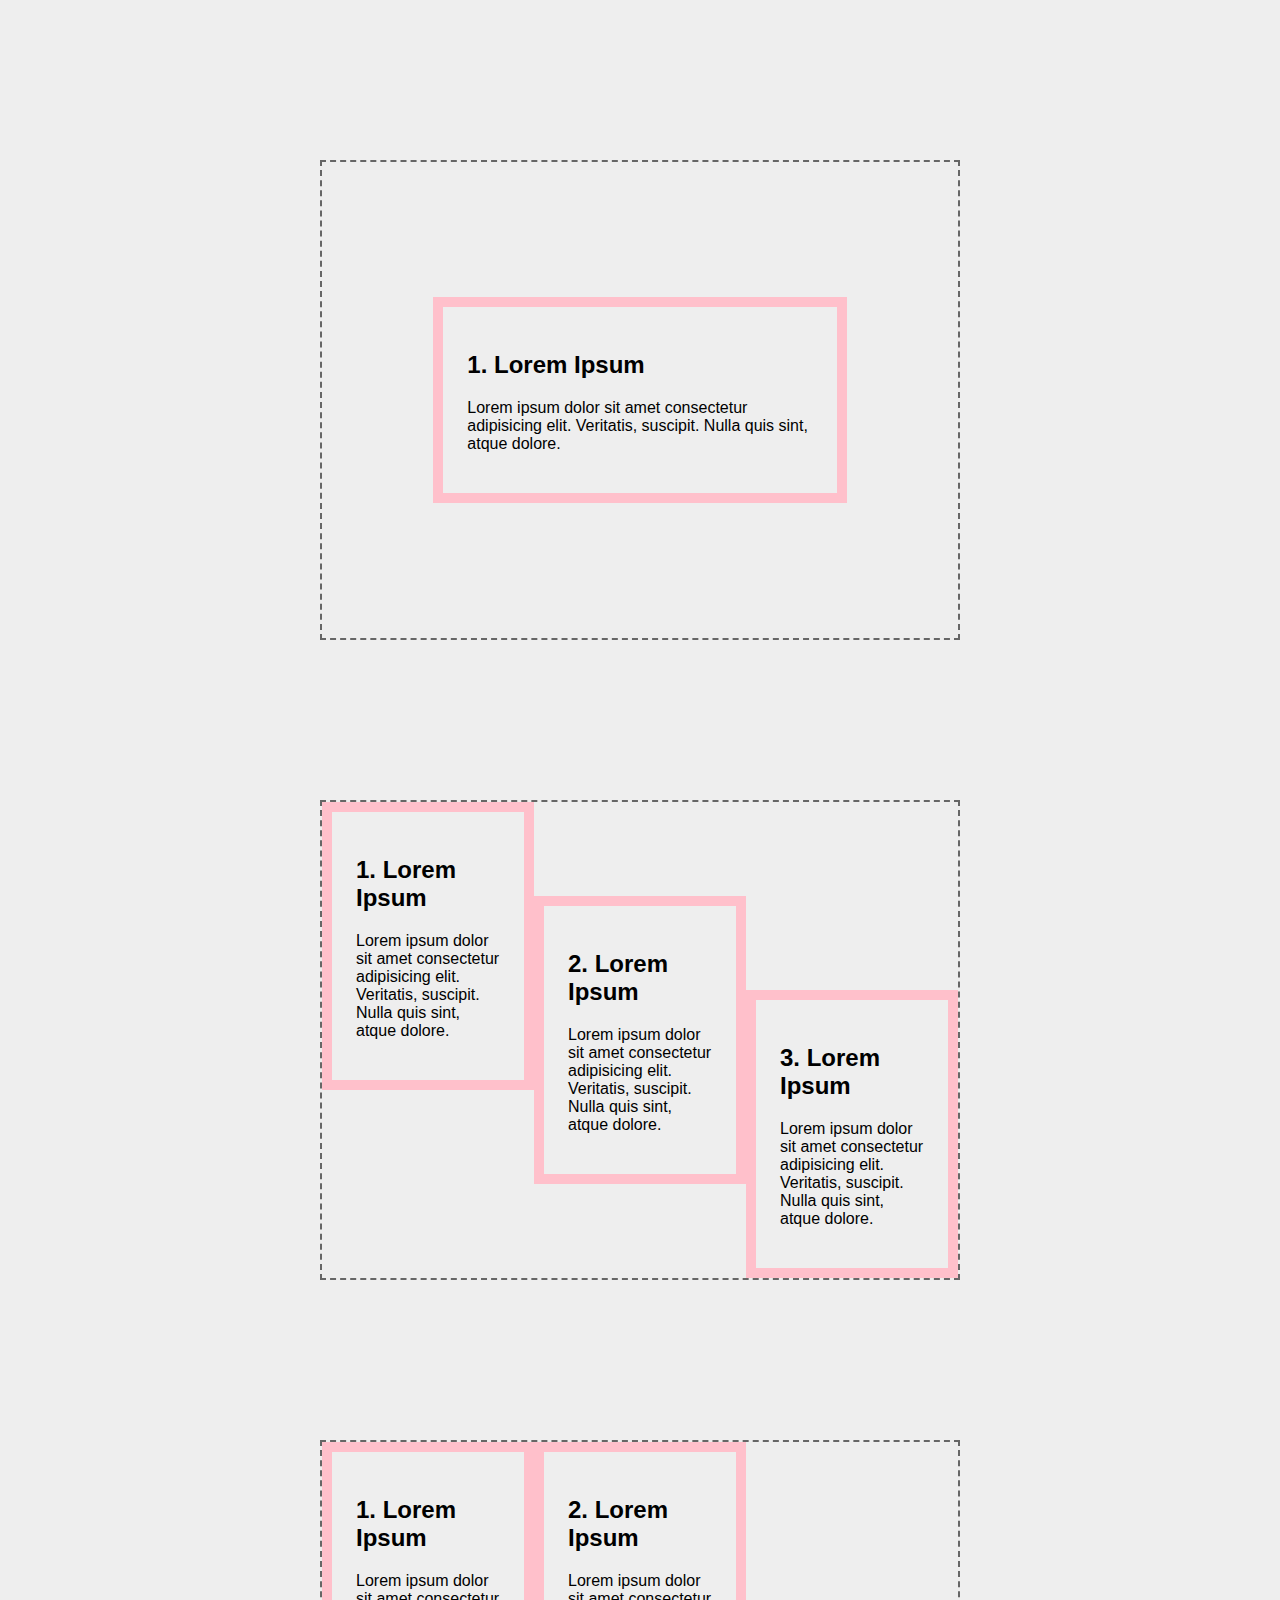
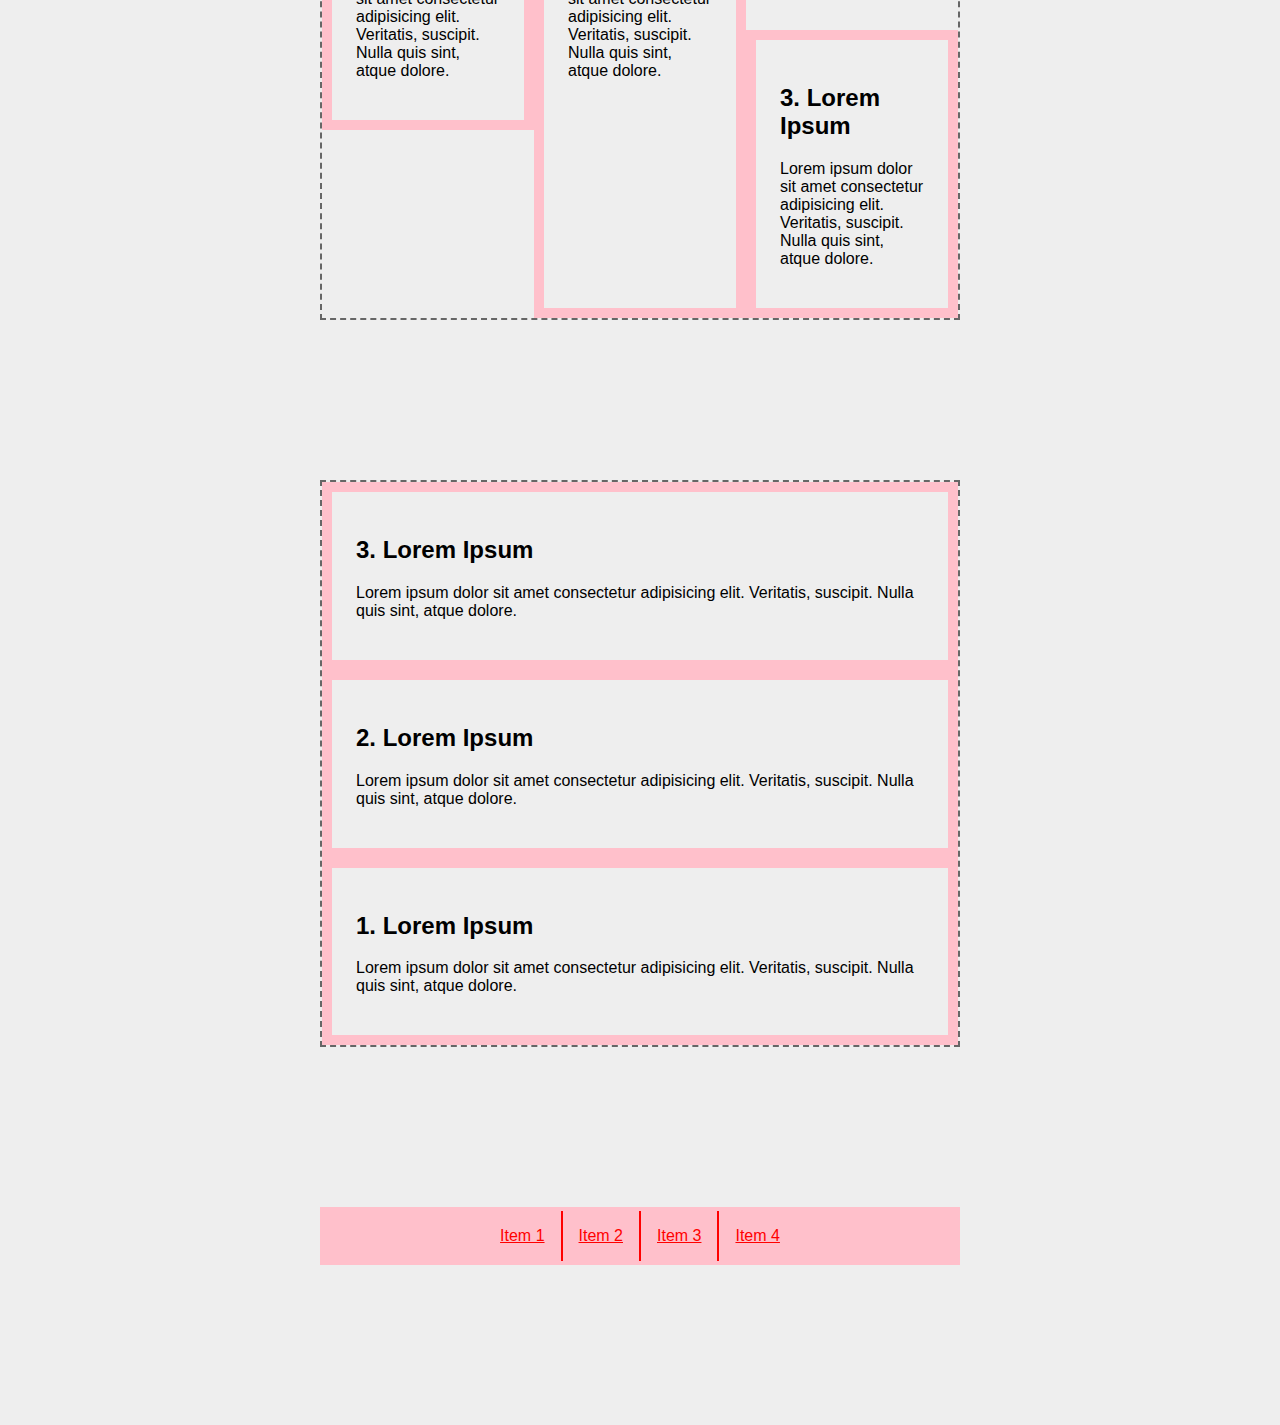
<file: index.html>
<!DOCTYPE html>
<html lang="en">
<head>
  <meta charset="UTF-8">
  <meta name="viewport" content="width=device-width, initial-scale=1.0">
  <title>CSS flexbox</title>
  <link rel="stylesheet" href="style.css">
</head>

<body class="center">

  <div class="wrapper">

    <!-- centering-1.png -->
    <section class="centering-container center">
      <article class="centering-item">
        <h2>1. Lorem Ipsum</h2>
        <p>Lorem ipsum dolor sit amet consectetur adipisicing elit. Veritatis, suscipit. Nulla quis sint, atque dolore.</p>
      </article>
    </section>

    <!-- centering-2.png -->
    <section class="centering-container center">
      <article class="centering-item align-start">
        <h2>1. Lorem Ipsum</h2>
        <p>Lorem ipsum dolor sit amet consectetur adipisicing elit. Veritatis, suscipit. Nulla quis sint, atque dolore.</p>
      </article>
      <article class="centering-item">
        <h2>2. Lorem Ipsum</h2>
        <p>Lorem ipsum dolor sit amet consectetur adipisicing elit. Veritatis, suscipit. Nulla quis sint, atque dolore.</p>
      </article>
      <article class="centering-item align-end">
        <h2>3. Lorem Ipsum</h2>
        <p>Lorem ipsum dolor sit amet consectetur adipisicing elit. Veritatis, suscipit. Nulla quis sint, atque dolore.</p>
      </article>
    </section>

    <!-- centering-3.png -->
    <section class="centering-container center">
      <article class="centering-item align-start">
        <h2>1. Lorem Ipsum</h2>
        <p>Lorem ipsum dolor sit amet consectetur adipisicing elit. Veritatis, suscipit. Nulla quis sint, atque dolore.</p>
      </article>
      <article class="centering-item align-stretch">
        <h2>2. Lorem Ipsum</h2>
        <p>Lorem ipsum dolor sit amet consectetur adipisicing elit. Veritatis, suscipit. Nulla quis sint, atque dolore.</p>
      </article>
      <article class="centering-item align-end">
        <h2>3. Lorem Ipsum</h2>
        <p>Lorem ipsum dolor sit amet consectetur adipisicing elit. Veritatis, suscipit. Nulla quis sint, atque dolore.</p>
      </article>
    </section>

    <!-- centering-4.png -->
    <section class="centering-container column">
      <article class="centering-item">
        <h2>1. Lorem Ipsum</h2>
        <p>Lorem ipsum dolor sit amet consectetur adipisicing elit. Veritatis, suscipit. Nulla quis sint, atque dolore.</p>
      </article>
      <article class="centering-item">
        <h2>2. Lorem Ipsum</h2>
        <p>Lorem ipsum dolor sit amet consectetur adipisicing elit. Veritatis, suscipit. Nulla quis sint, atque dolore.</p>
      </article>
      <article class="centering-item">
        <h2>3. Lorem Ipsum</h2>
        <p>Lorem ipsum dolor sit amet consectetur adipisicing elit. Veritatis, suscipit. Nulla quis sint, atque dolore.</p>
      </article>
    </section>

    <!-- navigation-1.png -->
    <section>
      <nav class="navigation">
        <ul class="navigation-list">
          <li class="navigation-item"><a class="navigation-link" href="#">Item 1</a></li>
          <li class="navigation-item"><a class="navigation-link" href="#">Item 2</a></li>
          <li class="navigation-item"><a class="navigation-link" href="#">Item 3</a></li>
          <li class="navigation-item"><a class="navigation-link" href="#">Item 4</a></li>
        </ul>
      </nav>
    </section>


  </div>

</body>

</html>
</file>
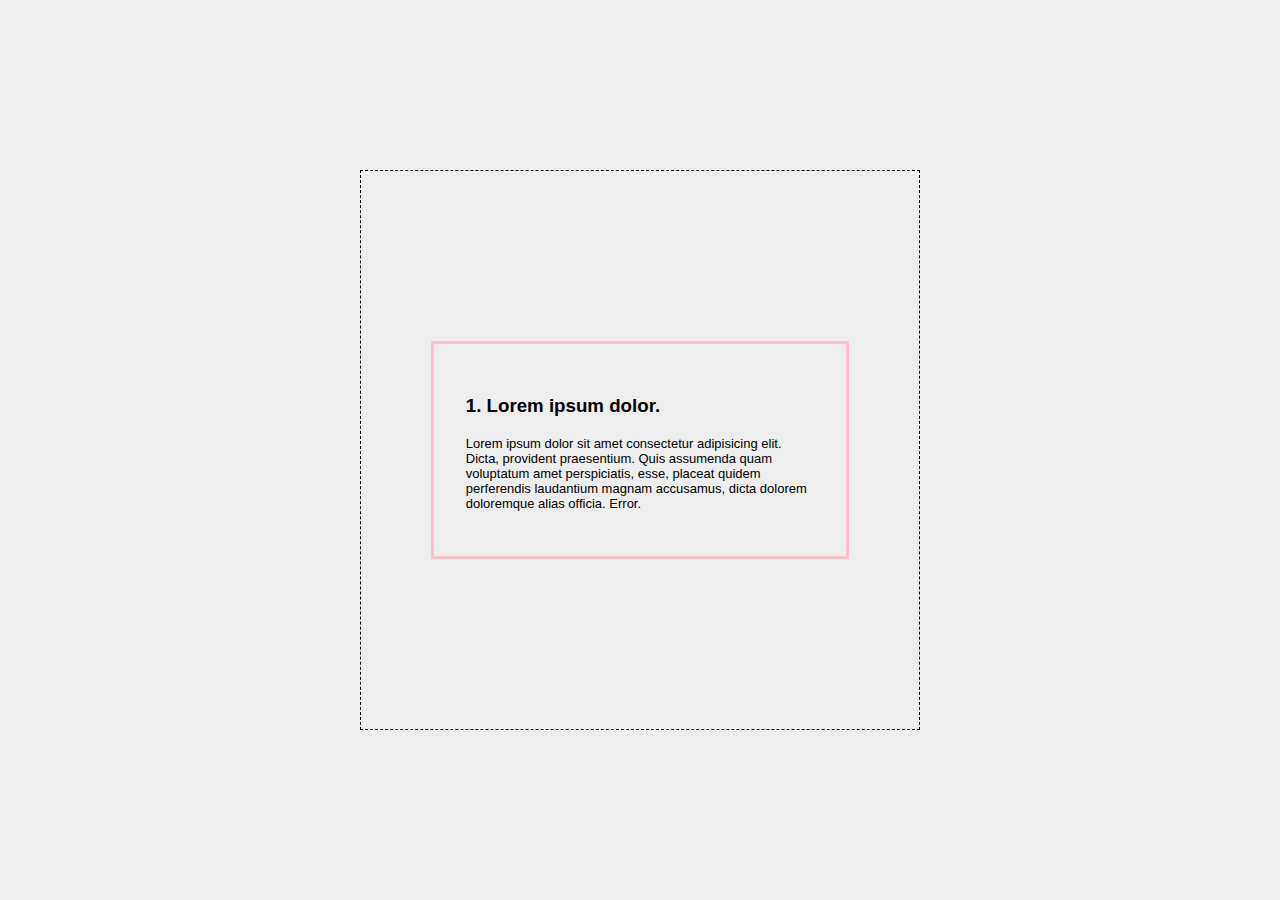
<file: centering/centering-1.html>
<!DOCTYPE html>
<html lang="en">

<head>
  <meta charset="UTF-8">
  <meta name="viewport" content="width=device-width, initial-scale=1.0">
  <title>Centering 1</title>
  <link rel="stylesheet" href="centering.css">
</head>

<body>

  <section class="main">
    <div class="wrapper-1">
      <div class="content">
        <h3>1. Lorem ipsum dolor.</h3>
        <p> Lorem ipsum dolor sit amet consectetur adipisicing elit. Dicta, provident praesentium. Quis assumenda quam
          voluptatum amet perspiciatis, esse, placeat quidem perferendis laudantium magnam accusamus, dicta dolorem
          doloremque alias officia. Error.</p>
      </div>
    </div>
  </section>



</body>

</html>
</file>
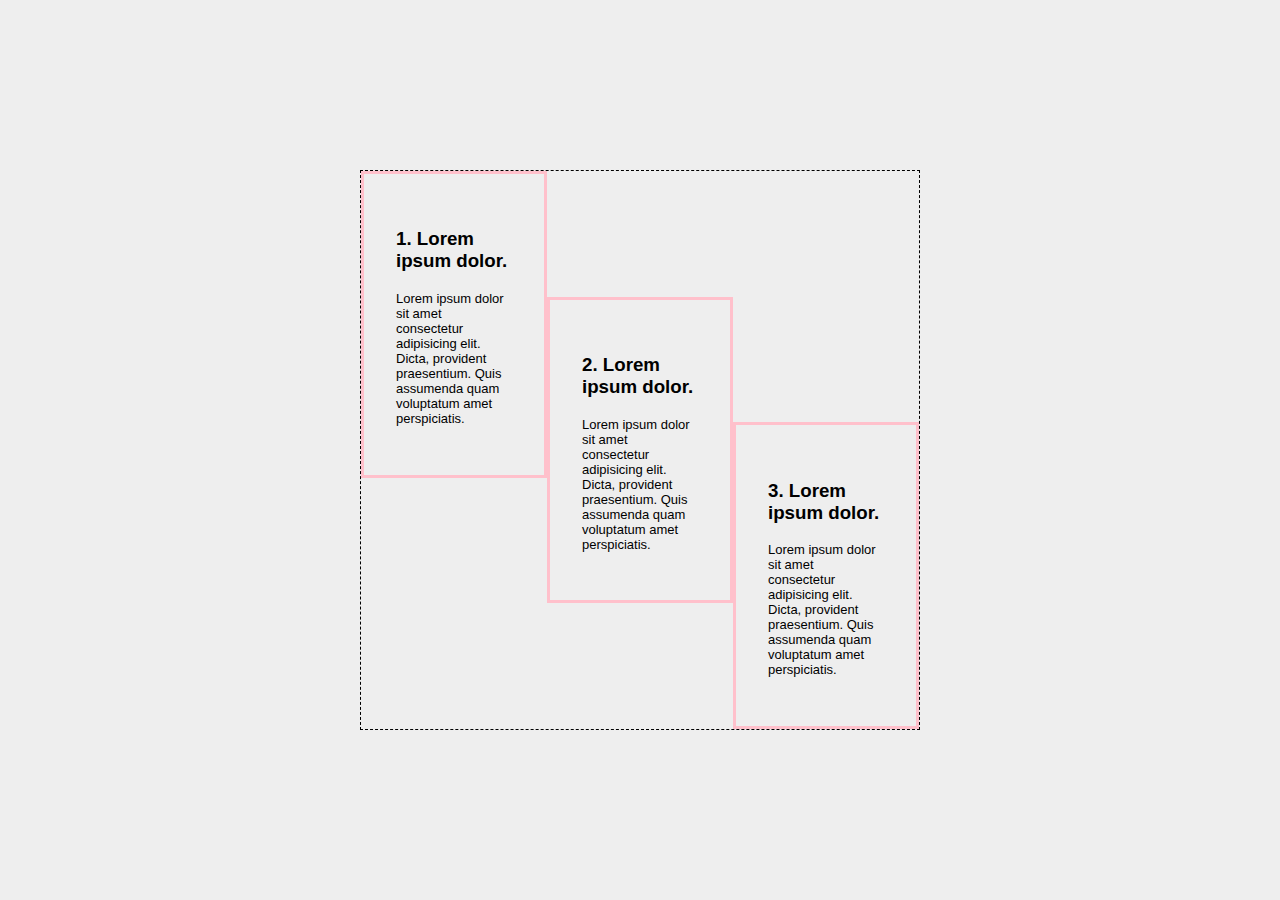
<file: centering/centering-2.html>
<!DOCTYPE html>
<html lang="en">

<head>
  <meta charset="UTF-8">
  <meta name="viewport" content="width=device-width, initial-scale=1.0">
  <title>Centering 2</title>
  <link rel="stylesheet" href="centering.css">
</head>

<body>

  <section class="main">
    <div class="wrapper-2">
      <div class="content content-2 top">
        <h3>1. Lorem ipsum dolor.</h3>
        <p> Lorem ipsum dolor sit amet consectetur adipisicing elit. Dicta, provident praesentium. Quis assumenda quam
          voluptatum amet perspiciatis.</p>
      </div>
      <div class="content content-2 center">
        <h3>2. Lorem ipsum dolor.</h3>
        <p> Lorem ipsum dolor sit amet consectetur adipisicing elit. Dicta, provident praesentium. Quis assumenda quam
          voluptatum amet perspiciatis.</p>
      </div>
      <div class="content content-2 bottom">
        <h3>3. Lorem ipsum dolor.</h3>
        <p> Lorem ipsum dolor sit amet consectetur adipisicing elit. Dicta, provident praesentium. Quis assumenda quam
          voluptatum amet perspiciatis.</p>
      </div>
    </div>
  </section>

</body>

</html>
</file>
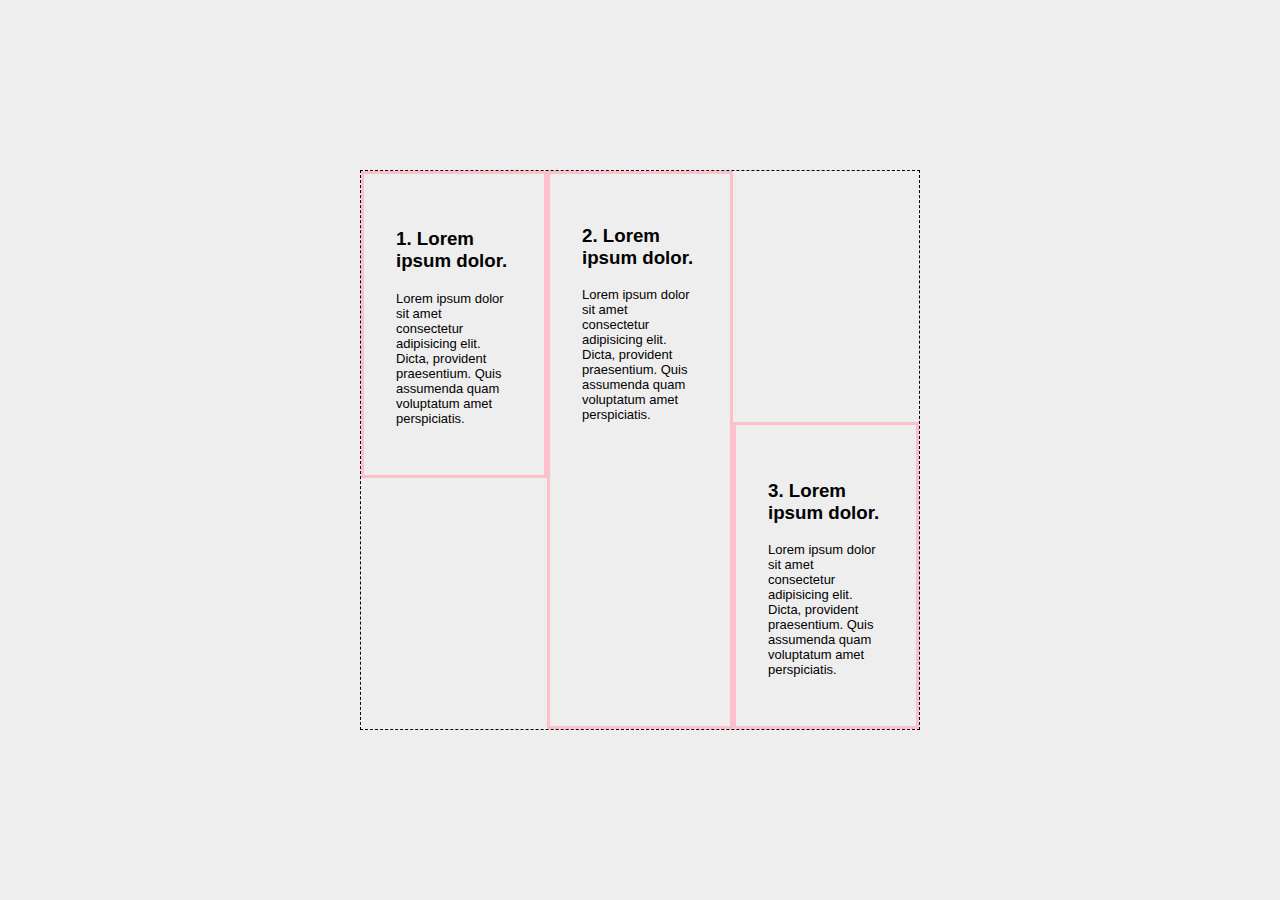
<file: centering/centering-3.html>
<!DOCTYPE html>
<html lang="en">

<head>
  <meta charset="UTF-8">
  <meta name="viewport" content="width=device-width, initial-scale=1.0">
  <title>Centering 3</title>
  <link rel="stylesheet" href="centering.css">
</head>

<body>

  <section class="main">
    <div class="wrapper-2">
      <div class="content content-2 top">
        <h3>1. Lorem ipsum dolor.</h3>
        <p> Lorem ipsum dolor sit amet consectetur adipisicing elit. Dicta, provident praesentium. Quis assumenda quam
          voluptatum amet perspiciatis.</p>
      </div>
      <div class="content content-2 full-height">
        <h3>2. Lorem ipsum dolor.</h3>
        <p> Lorem ipsum dolor sit amet consectetur adipisicing elit. Dicta, provident praesentium. Quis assumenda quam
          voluptatum amet perspiciatis.</p>
      </div>
      <div class="content content-2 bottom">
        <h3>3. Lorem ipsum dolor.</h3>
        <p> Lorem ipsum dolor sit amet consectetur adipisicing elit. Dicta, provident praesentium. Quis assumenda quam
          voluptatum amet perspiciatis.</p>
      </div>
    </div>
  </section>

</body>

</html>
</file>
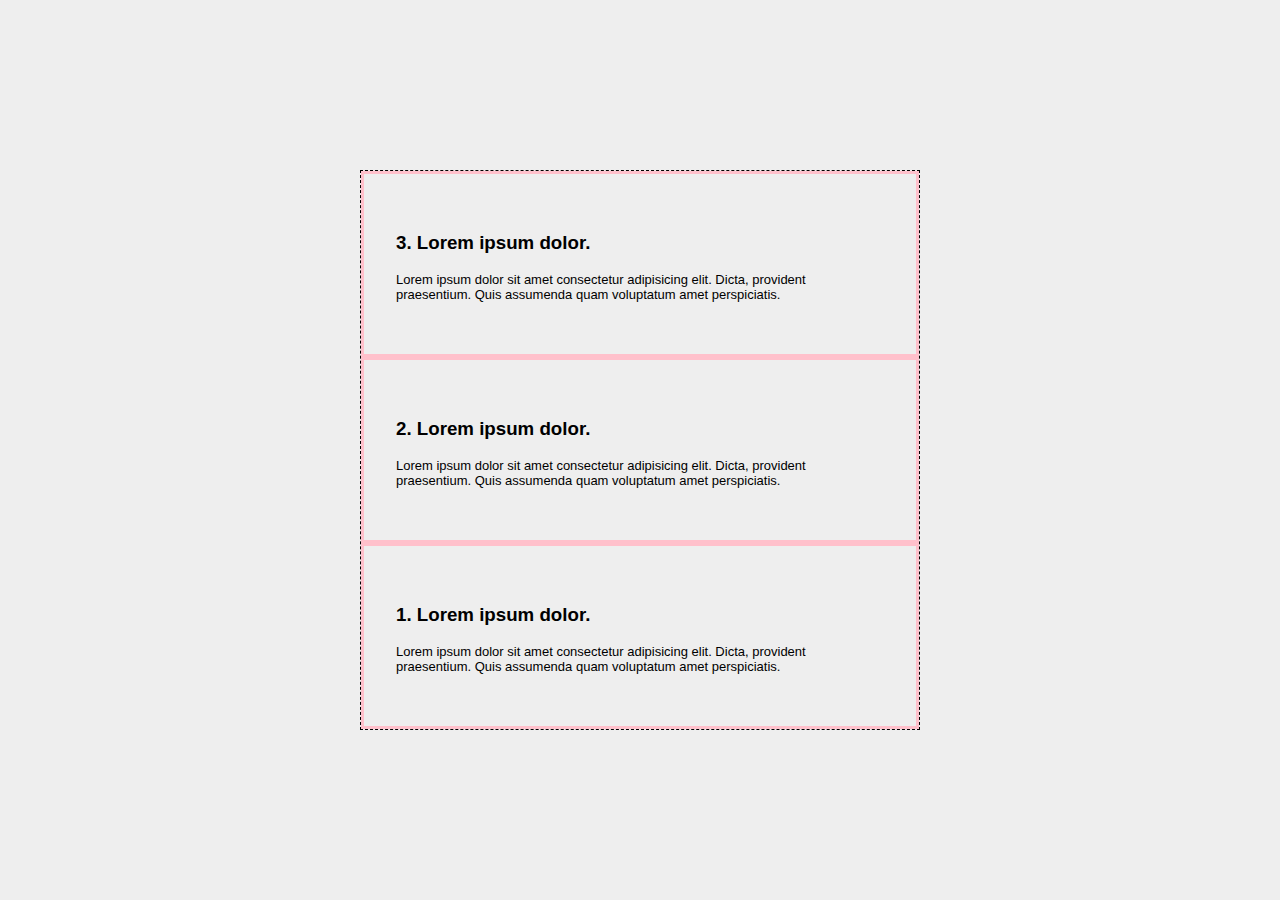
<file: centering/centering-4.html>
<!DOCTYPE html>
<html lang="en">

<head>
  <meta charset="UTF-8">
  <meta name="viewport" content="width=device-width, initial-scale=1.0">
  <title>Centering 4</title>
  <link rel="stylesheet" href="centering.css">
</head>

<body>

  <section class="main">
    <div class="wrapper-2 wrapper-4">
      <div class="content content-4">
        <h3>1. Lorem ipsum dolor.</h3>
        <p> Lorem ipsum dolor sit amet consectetur adipisicing elit. Dicta, provident praesentium. Quis assumenda quam
          voluptatum amet perspiciatis.</p>
      </div>
      <div class="content content-4">
        <h3>2. Lorem ipsum dolor.</h3>
        <p> Lorem ipsum dolor sit amet consectetur adipisicing elit. Dicta, provident praesentium. Quis assumenda quam
          voluptatum amet perspiciatis.</p>
      </div>
      <div class="content content-4">
        <h3>3. Lorem ipsum dolor.</h3>
        <p> Lorem ipsum dolor sit amet consectetur adipisicing elit. Dicta, provident praesentium. Quis assumenda quam
          voluptatum amet perspiciatis.</p>
      </div>
    </div>
  </section>

</body>

</html>
</file>
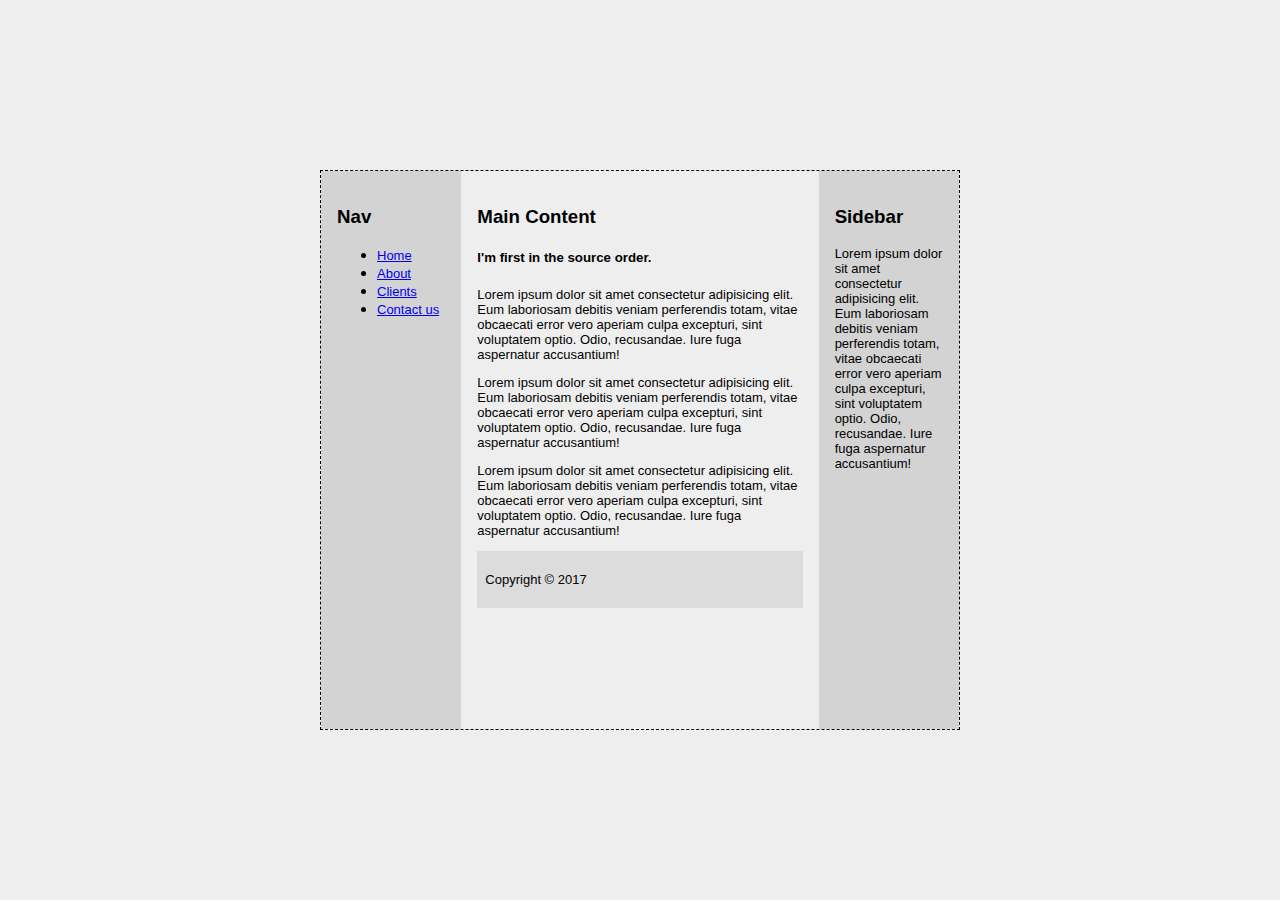
<file: layout/layout-1.html>
<!DOCTYPE html>
<html lang="en">

<head>
  <meta charset="UTF-8">
  <meta name="viewport" content="width=device-width, initial-scale=1.0">
  <title>Layout 1</title>
  <link rel="stylesheet" href="layout.css">
</head>

<body>
  <main>
    <div class="wrapper">
      <nav class="nav pad">
        <h3>Nav</h3>
        <ul>
          <li><a href="#">Home</a></li>
          <li><a href="#">About</a></li>
          <li><a href="#">Clients</a></li>
          <li><a href="#">Contact us</a></li>
        </ul>
      </nav>

      <div class="main pad">
        <h3>Main Content</h3>
        <h5>I'm first in the source order.</h5>
        <p>Lorem ipsum dolor sit amet consectetur adipisicing elit. Eum laboriosam debitis veniam perferendis totam, vitae
          obcaecati error vero aperiam culpa excepturi, sint voluptatem optio. Odio, recusandae. Iure fuga aspernatur
          accusantium!
        </p>
        <p>Lorem ipsum dolor sit amet consectetur adipisicing elit. Eum laboriosam debitis veniam perferendis totam, vitae
          obcaecati error vero aperiam culpa excepturi, sint voluptatem optio. Odio, recusandae. Iure fuga aspernatur
          accusantium!
        </p>
        <p>Lorem ipsum dolor sit amet consectetur adipisicing elit. Eum laboriosam debitis veniam perferendis totam, vitae
          obcaecati error vero aperiam culpa excepturi, sint voluptatem optio. Odio, recusandae. Iure fuga aspernatur
          accusantium!
        </p>

        <div class="copy">
          <p>Copyright &copy; 2017</p>
        </div>

      </div>

      <aside class="side pad">
        <h3>Sidebar</h3>
        <p>Lorem ipsum dolor sit amet consectetur adipisicing elit. Eum laboriosam debitis veniam perferendis totam, vitae
          obcaecati error vero aperiam culpa excepturi, sint voluptatem optio. Odio, recusandae. Iure fuga aspernatur
          accusantium!
        </p>
      </aside>
    </div>
  </main>

</body>

</html>
</file>
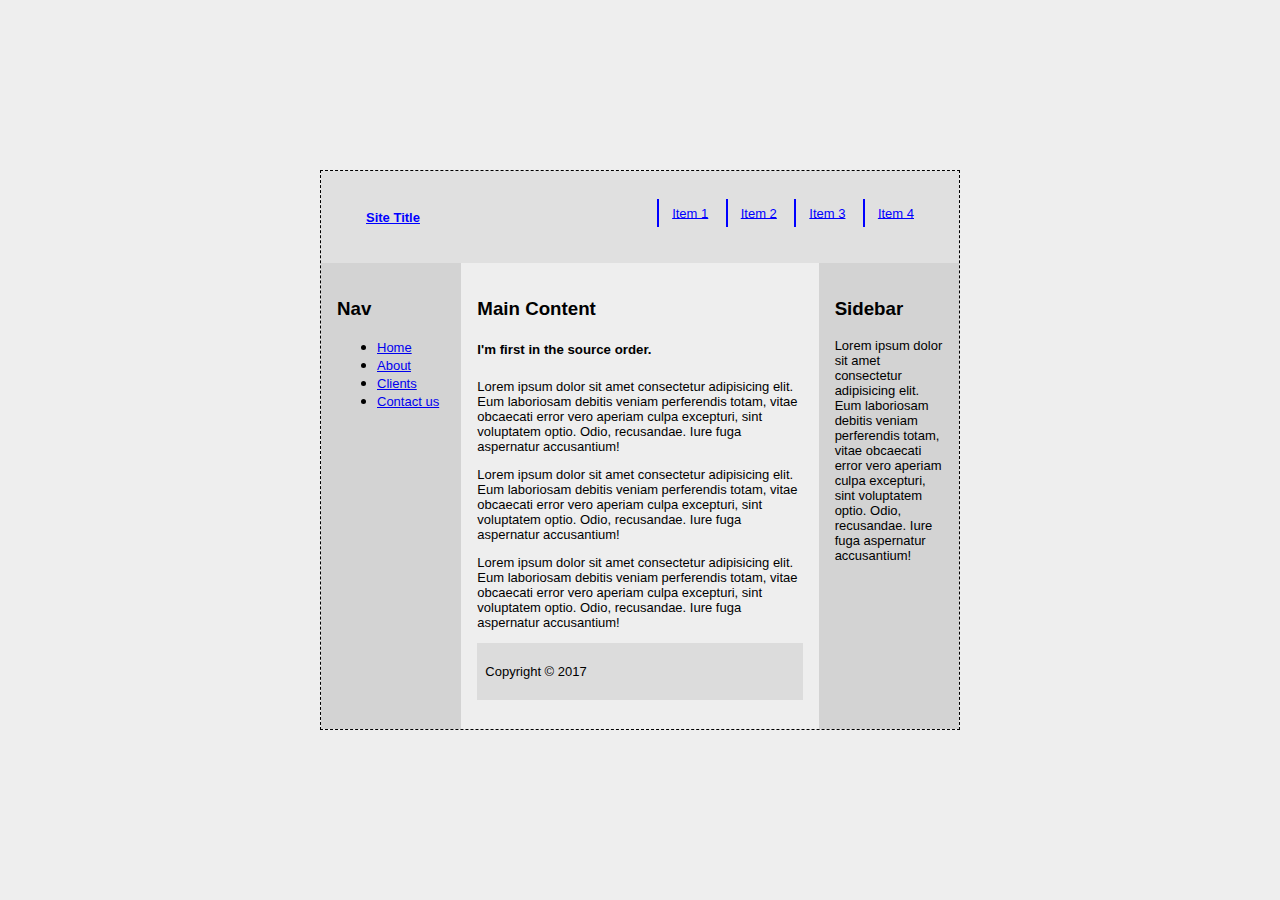
<file: layout/layout-2.html>
<!DOCTYPE html>
<html lang="en">

<head>
  <meta charset="UTF-8">
  <meta name="viewport" content="width=device-width, initial-scale=1.0">
  <title>Layout 2</title>
  <link rel="stylesheet" href="layout.css">
</head>

<body>
  <main>

    <div class="wrapper-2">

      <div class="header">
        <nav class="nav-links">
          <a href="#" class="nav-link3 logo">Site Title</a>
          <div class="items">
            <a href="#" class="nav-link3">Item 1</a>
            <a href="#" class="nav-link3">Item 2</a>
            <a href="#" class="nav-link3">Item 3</a>
            <a href="#" class="nav-link3">Item 4</a>
          </div>
        </nav>
      </div>

      <div class="column">

        <nav class="nav pad">
          <h3>Nav</h3>
          <ul>
            <li><a href="#">Home</a></li>
            <li><a href="#">About</a></li>
            <li><a href="#">Clients</a></li>
            <li><a href="#">Contact us</a></li>
          </ul>
        </nav>

        <div class="main pad">
          <h3>Main Content</h3>
          <h5>I'm first in the source order.</h5>
          <p>Lorem ipsum dolor sit amet consectetur adipisicing elit. Eum laboriosam debitis veniam perferendis totam,
            vitae
            obcaecati error vero aperiam culpa excepturi, sint voluptatem optio. Odio, recusandae. Iure fuga aspernatur
            accusantium!
          </p>
          <p>Lorem ipsum dolor sit amet consectetur adipisicing elit. Eum laboriosam debitis veniam perferendis totam,
            vitae
            obcaecati error vero aperiam culpa excepturi, sint voluptatem optio. Odio, recusandae. Iure fuga aspernatur
            accusantium!
          </p>
          <p>Lorem ipsum dolor sit amet consectetur adipisicing elit. Eum laboriosam debitis veniam perferendis totam,
            vitae
            obcaecati error vero aperiam culpa excepturi, sint voluptatem optio. Odio, recusandae. Iure fuga aspernatur
            accusantium!
          </p>

          <div class="copy">
            <p>Copyright &copy; 2017</p>
          </div>

        </div>

        <aside class="side pad">
          <h3>Sidebar</h3>
          <p>Lorem ipsum dolor sit amet consectetur adipisicing elit. Eum laboriosam debitis veniam perferendis totam,
            vitae
            obcaecati error vero aperiam culpa excepturi, sint voluptatem optio. Odio, recusandae. Iure fuga aspernatur
            accusantium!
          </p>
        </aside>
      </div>
    </div>
  </main>

</body>

</html>
</file>
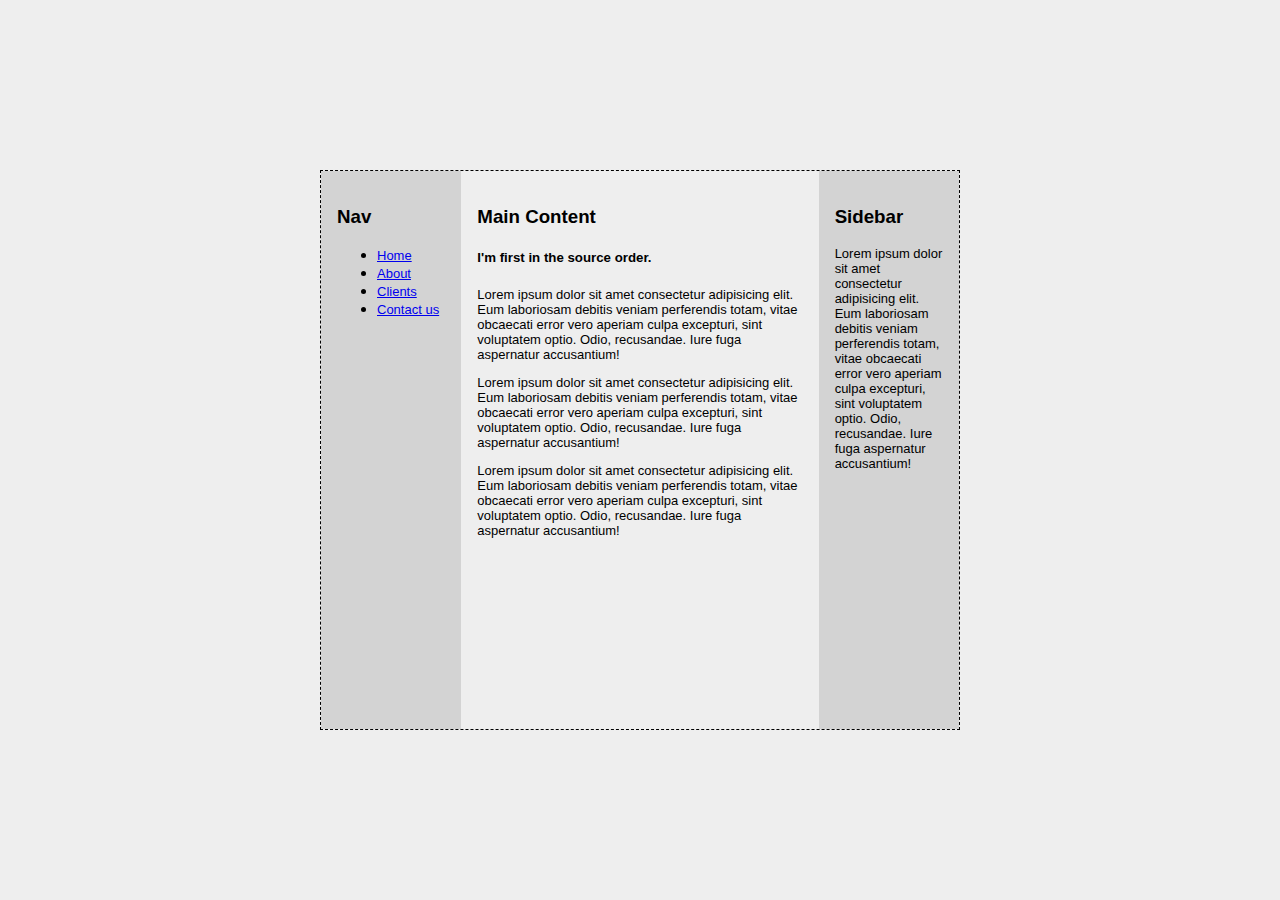
<file: layout/layout-3.html>
<!DOCTYPE html>
<html lang="en">

<head>
  <meta charset="UTF-8">
  <meta name="viewport" content="width=device-width, initial-scale=1.0">
  <title>Layout 3</title>
  <link rel="stylesheet" href="layout.css">
</head>

<body>
  <main>
    <div class="wrapper">
      <nav class="nav pad">
        <h3>Nav</h3>
        <ul>
          <li><a href="#">Home</a></li>
          <li><a href="#">About</a></li>
          <li><a href="#">Clients</a></li>
          <li><a href="#">Contact us</a></li>
        </ul>
      </nav>

      <div class="main pad">
        <h3>Main Content</h3>
        <h5>I'm first in the source order.</h5>
        <p>Lorem ipsum dolor sit amet consectetur adipisicing elit. Eum laboriosam debitis veniam perferendis totam, vitae
          obcaecati error vero aperiam culpa excepturi, sint voluptatem optio. Odio, recusandae. Iure fuga aspernatur
          accusantium!
        </p>
        <p>Lorem ipsum dolor sit amet consectetur adipisicing elit. Eum laboriosam debitis veniam perferendis totam, vitae
          obcaecati error vero aperiam culpa excepturi, sint voluptatem optio. Odio, recusandae. Iure fuga aspernatur
          accusantium!
        </p>
        <p>Lorem ipsum dolor sit amet consectetur adipisicing elit. Eum laboriosam debitis veniam perferendis totam, vitae
          obcaecati error vero aperiam culpa excepturi, sint voluptatem optio. Odio, recusandae. Iure fuga aspernatur
          accusantium!
        </p>

      </div>

      <aside class="side pad">
        <h3>Sidebar</h3>
        <p>Lorem ipsum dolor sit amet consectetur adipisicing elit. Eum laboriosam debitis veniam perferendis totam, vitae
          obcaecati error vero aperiam culpa excepturi, sint voluptatem optio. Odio, recusandae. Iure fuga aspernatur
          accusantium!
        </p>
      </aside>
    </div>
  </main>

</body>

</html>
</file>
<file: style.css>
* {
  box-sizing: border-box;
}

body {
  margin: 0;
  min-height: 100vh;

  font-family: Arial, Helvetica, sans-serif;
  font-size: 100%;
  color: #000;
  background-color: #eee;
}

section {
  margin: 10em 0;
}

h2 {
  font-size: 1.5em;
}

p {
  font-size: 1em;
}

.wrapper {

}


/*+++++++++++++++

Centering

+++++++++++++++*/

.center {
  /* a technique to center the content */
  display: flex;
  /* center across the MAIN axis */
  justify-content: center;
  /* center across the CROSS axis */
  align-items: center;
}

.column {
  display: flex;
  /* distribute the items across the vertical axis (MAIN),
  where flex-start is at the bottom */
  flex-flow: column-reverse nowrap;
}

.centering-container {
  width: 40em;
  min-height: 30em;

  border: .125em dashed #666;
}

.centering-item {
  padding: 1.5em;

  /* max-width: 65%; */
  flex: 0 1 65%;

  border: .625em solid pink;
}

.align-start {
  align-self: flex-start;
}

.align-end {
  align-self: flex-end;
}

.align-stretch {
  align-self: stretch;
}

/*+++++++++++++++

Nevigation

+++++++++++++++*/

.navigation {
  min-width: 40em;

  background-color: #ffc0cb;
}

.navigation-list {
  padding-left: 0;

  display: flex;
  justify-content: center;

  list-style: none;
}

.navigation-item {
  margin: .25em 0;
  border-right: .125em solid red;
}

.navigation-item:last-child {
  border-right: 0;
}

.navigation-link {
  padding: 1em;

  display: block;

  color: #ff0000;
}
</file>
<file: centering/centering.css>
* {
  box-sizing: border-box;
}

body {
  margin: 0;
  font-family: Arial, Helvetica, sans-serif;
  background-color: #eee;
}

p {
  font-size:small;
}

/* -- centering 1 -- */
.main {
  display: flex;
  height: 100vh;
  justify-content: space-evenly;
}

.wrapper-1 {
  display: flex;
  justify-content: space-evenly;
  flex-wrap: wrap;

  width: 35em;
  margin: auto;
  height: 35em;
  border: .1em dashed;
  flex-wrap: wrap;
  align-content: space-around;
}

.content {
  align-content: center;
  border: .2em solid pink;
  width: 75%;
  padding: 2em;
}

/* -- centering 2 -- */

.wrapper-2 {
  display: flex;
  flex-wrap: nowrap;

  width: 35em;
  margin: auto;
  height: 35em;
  border: .1em dashed;
  align-content: space-around;
}

.content-2 {
  height: 55%;
}

.top {
  align-self:flex-start;
}

.center {
  align-self:center;
}

.bottom {
  align-self:flex-end;
}

/* -- centering 3 -- */

.full-height {
  height: 100%;
  align-content:flex-start;
}

/* -- centering 4 -- */

.wrapper-4 {
  flex-direction: column-reverse;
  flex-wrap: wrap;
  align-content: normal;
}

.content-4 {
  width: 100%;
  flex-grow: 1;
}
</file>
<file: layout/layout.css>
* {
  box-sizing: border-box;
}

body {
  margin: 0;
  font-family: Arial, Helvetica, sans-serif;
  background-color: #eee;
}

main {
  display: flex;
  height: 100vh;
  justify-content: space-evenly;
}

p, a {
  font-size: small;
}

.wrapper {
  display:flex;

  width: 40em;
  height: 35em;
  margin: auto;
  border: .1em dashed;
  background-color: #eee;
  color:black;
  align-content: space-around;
}

/* -- layout 1 -- */

.copy {
  align-self:flex-end;
  padding: .5em;
  background: rgb(220, 220, 220);
}

/* -- layout 2 -- */

.wrapper-2 {
  display:flex;
  flex-flow:column;
  width: 40em;
  height: 35em;
  margin: auto;
  border: .1em dashed;
  background-color: #eee;
  color:black;
  align-content: space-around;
}

.header {
  display:flex;
  flex-flow: row;
  width:100%;
}

.column {
  display:flex;
  flex-flow: row;
  height:100%;
}

.nav-links {
  display: flex;
  justify-content: center;
  width:100%;
  padding: 2em;

  background-color: rgb(224, 224, 224); 
  color: blue;
}

.nav-link3 {
  padding: .5em 1em;
  margin: .5em 0em;
  border-left: solid 2px blue;
  color:blue;
  text-align: center;
}

.logo {
  margin: 0 auto 0 0;
  align-items: center;
  text-align: center;

  border-left: none;

  font-weight: bolder;
  color: blue;
}


/* -- layout 3 -- */

.pad {
  padding: 1em;
}

.nav {
  width: 22%;
  background-color: lightgrey;
}

.main {
  width: 56%;
  height:100%;
}

.side {
  width: 22%;
  background-color: lightgrey;
}
</file>
